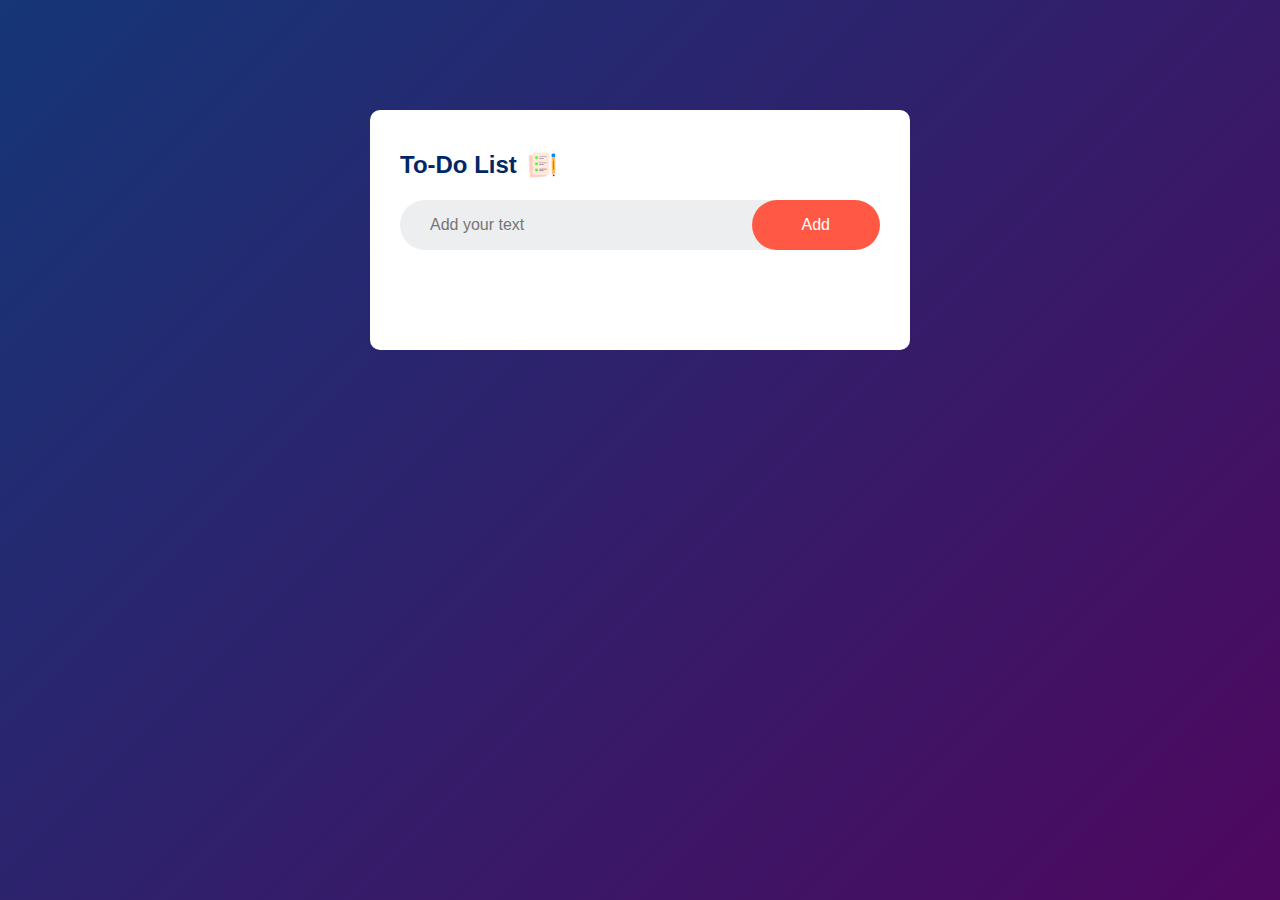
<file: To-do-list webapp/index.html>
<!DOCTYPE html>
<html lang="en">
<head>
    <meta charset="UTF-8">
    <meta name="viewport" content="width=device-width, initial-scale=1.0">
    <title>To-Do-List App</title>
    <link rel="stylesheet" href="style.css">
</head>
<body>
    <div class="container">
        <div class="todo-app">
            <h2>To-Do List <img src="icon.png" alt="Icon"></h2>
            <div class="row">
                <input type="text" id="input-box" placeholder="Add your text">
                <button onclick="addTask()">Add</button>
            </div>
            <ul id="list-container">
                <!-- Tasks will appear here -->
            </ul>
        </div>
    </div>
    <script src="script.js"></script>
</body>
</html>
</file>
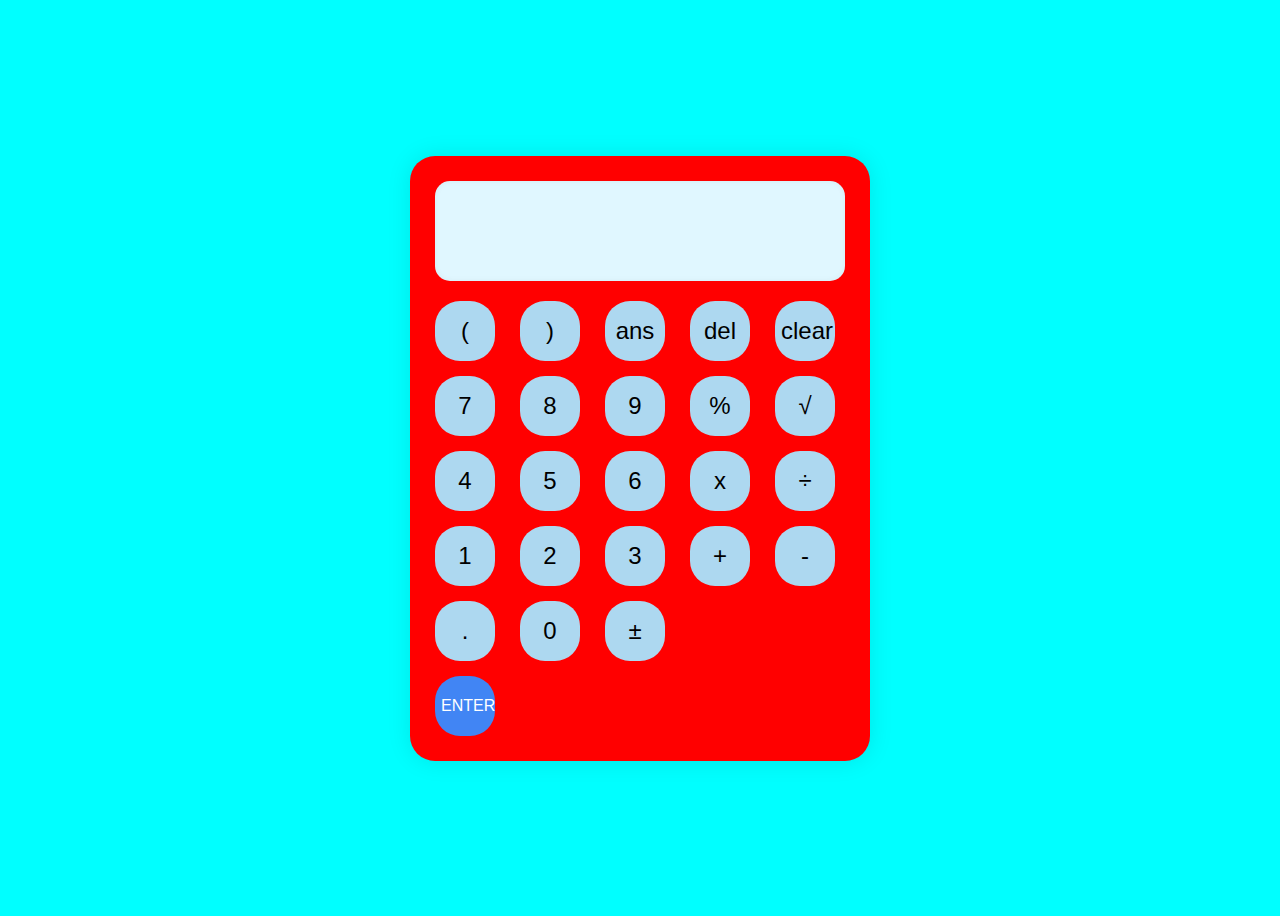
<file: Calculator project/cal.html>
<!DOCTYPE html>
<html lang="en">
<head>
  <meta charset="UTF-8" />
  <meta name="viewport" content="width=device-width, initial-scale=1.0"/>
  <title>Calculator</title>
  <link rel="stylesheet" href="style.css" />
</head>
<body>
  
  <div class="Calculator">
    <div class="display-panel">
      <div class="expression-display" id="expressionDisplay"></div>
      <div class="result-display" id="resultDisplay"></div>
    </div>
   
    <div class="buttons">
      <button onclick="append('(')">(</button>
      <button onclick="append(')')">)</button>
      <button onclick="useAns()">ans</button>
      <button onclick="del()">del</button>
      <button onclick="clearDisplay()">clear</button>

      <button onclick="append('7')">7</button>
      <button onclick="append('8')">8</button>
      <button onclick="append('9')">9</button>
      <button onclick="append('%')">%</button>
      <button onclick="sqrt()">√</button>

      <button onclick="append('4')">4</button>
      <button onclick="append('5')">5</button>
      <button onclick="append('6')">6</button>
      <button onclick="append('x')">x</button>
      <button onclick="append('÷')">÷</button>

      <button onclick="append('1')">1</button>
      <button onclick="append('2')">2</button>
      <button onclick="append('3')">3</button>
      <button onclick="append('+')">+</button>
      <button onclick="append('-')">-</button>

      <button onclick="append('.')">.</button>
      <button onclick="append('0')">0</button>
      <button onclick="toggleSign()">±</button>
      <button class="enter" onclick="calculate()">ENTER</button>
    </div>
  </div>
  <script src="cal.js"></script>
</body>
</html>
</file>
<file: To-do-list webapp/style.css>
* {
    margin: 0;
    padding: 0;
    font-family: 'Poppins', sans-serif;
    box-sizing: border-box;
}
.container {
    width: 100%;
    min-height: 100vh;
    background: linear-gradient(135deg, #153677, #4e085f);
    padding: 10px;
}
.todo-app {
    width: 100%;
    max-width: 540px;
    background: #fff;
    margin: 100px auto 20px;
    padding: 40px 30px 70px 30px;
    border-radius: 10px;
}
.todo-app h2 {
    color: #002765;
    display: flex;
    align-items: center;
    margin-bottom: 20px;
}
.todo-app h2 img {
    width: 30px;
    margin-left: 10px;
}
.row {
    display: flex;
    align-items: center;
    justify-content: space-between;
    background: #edeef0;
    border-radius: 30px;
    padding-left: 20px;
    margin-bottom: 30px;
}
input {
    flex: 1;
    border: none;
    outline: none;
    background: transparent;
    padding: 10px;
    font-size: 16px;
}
button {
    border: none;
    outline: none;
    padding: 16px 50px;
    background: #ff5945;
    color: white;
    font-size: 16px;
    cursor: pointer;
    border-radius: 40px;
    transition: background 0.2s;
}
button:hover {
    background: #e14a36;
}
ul li {
    list-style: none;
    font-size: 18px;
    padding: 12px 8px 12px 50px;
    user-select: none;
    cursor: pointer;
    position: relative;
}
ul li::before {
    content: '';
    position: absolute;
    height: 30px;
    width: 30px;
    border-radius: 50%;
    background-image: url('unchecked.png');
    background-size: cover;
    background-position: center;
    top: 12px;
    left: 8px;
}
ul li.checked {
    color: #555;
    text-decoration: line-through;
}
ul li.checked::before {
    background-image: url('checked.png');
}
ul li span {
    position: absolute;
    right: 0;
    top: 5px;
    width: 40px;
    height: 40px;
    font-size: 25px;
    color: #555;
    line-height: 40px;
    text-align: center;
    border-radius: 50%;
    cursor: pointer;
    transition: background 0.2s;
}
ul li span:hover {
    background: #edeef0;
}
</file>
<file: Calculator project/style.css>
body {
  background-color: aqua;
  display: flex;
  justify-content: center;
  align-items: center;
  height: 100vh;
  font-family: Arial, Helvetica, sans-serif;
}

.Calculator {
  padding: 25px;
  border-radius: 25px;
  background-color:red;
  box-shadow: 0 0 25px rgba(0, 0, 0, 0.1);
}


.display-panel {
  background: #e0f7ff;
  border-radius: 15px;
  padding: 20px;
  margin-bottom: 20px;
  min-width: 350px;
  box-shadow: inset 0 0 6px rgba(0, 0, 0, 0.05);
}

.expression-display {
  font-size: 1.2rem;
  color: #666;
  min-height: 24px;
  text-align: right;
  overflow-x: auto;
  font-family: 'Arial', sans-serif;
}

.result-display {
  font-size: 2rem;
  font-weight: bold;
  text-align: right;
  color: #005f8f;
  min-height: 36px;
  overflow-x: auto;
  font-family: 'Arial', sans-serif;
}
.buttons {
  display: grid;
  grid-template-columns: repeat(5, 70px);
  grid-gap: 15px;
  justify-content: center;
}

button {
  height: 60px;
  width: 60px;
  font-size: 1.5rem;
  border: none;
  border-radius: 25px;
  background-color: #add8f0;
  color: #000;
  cursor: pointer;
  transition: background 0.2s;
}

button:hover {
  background-color: #90c8f0;
}

button.enter {
  font-size: 1rem;
  grid-column: span 5;
  background-color: #4185f4;
  color: white;
}
</file>
